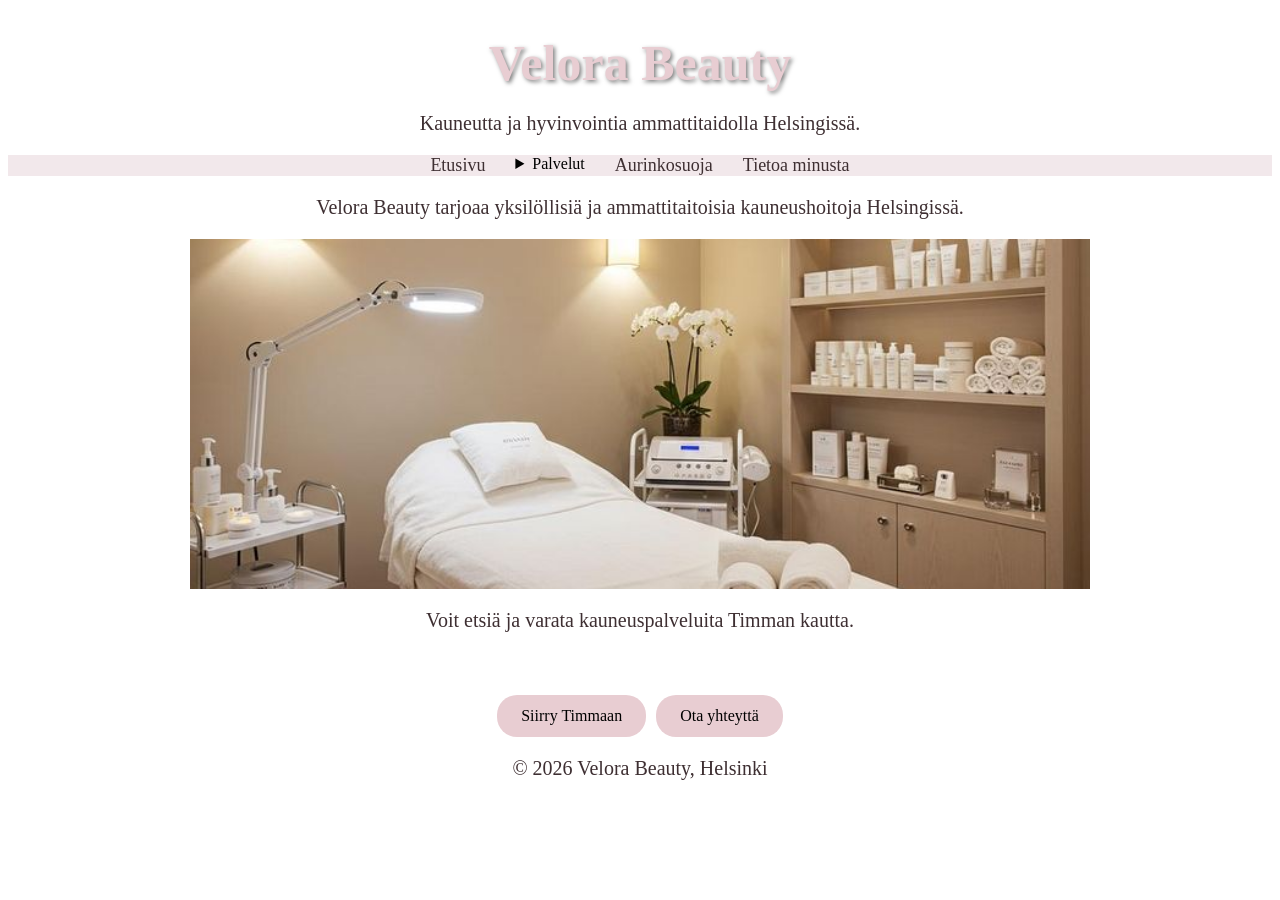
<file: index.html>
<!DOCTYPE html>
<html lang="fi">
<head>
    <meta charset="UTF-8">
    <meta name="viewport" content="width=device-width, initial-scale=1.0">
    <link rel="stylesheet" href="style.css">
    <title>Velora Beauty</title>
</head>
<body>
<header>
    <h1>Velora Beauty</h1>
 <p>Kauneutta ja hyvinvointia ammattitaidolla Helsingissä.</p>
</header>
<nav>
    <a href="index.html">Etusivu</a>
    <details class="dropdown"><summary>Palvelut</summary>
        <ul>
 <li><label><input type="checkbox"> Kasvohoidot</label></li>
    <li><label><input type="checkbox"> Biorevitalisaatio</label></li>
    <li><label><input type="checkbox"> Botuliinihoidot</label></li>
    <li><label><input type="checkbox"> Huulten muotoilu</label></li>
    <li><label><input type="checkbox"> HIFU-hoidot</label></li>
        </ul>
        <button id="cart-button">Lisää ostoskoriin</button>
        </details> 
        <a href="spf.html">Aurinkosuoja</a> 
    <a href="about.html">Tietoa minusta</a>
</nav>
<main>
    <div>
        <p>Velora Beauty tarjoaa yksilöllisiä ja ammattitaitoisia kauneushoitoja Helsingissä.</p>
        <img src="images/velora-beauty.jpg" alt="Velora Beauty -kauneushoitolan kuva" width="600">
        
 </div>
 <div>
    <p>Voit etsiä ja varata kauneuspalveluita Timman kautta.</p>
    <div class="buttons-container">
        <a class="booking-button" href="https://www.timma.fi/" target="_blank">Siirry Timmaan</a>
        <a class="contact-button" href="https://mail.google.com/mail/?view=cm&fs=1&to=hannak16011991@gmail.com" target="_blank">Ota yhteyttä</a>
    </div>
</div>
</main>
<footer>
    <p>© 2026 Velora Beauty, Helsinki</p>
</footer>
<script src="main.js"></script>
</body>
</html>
</file>
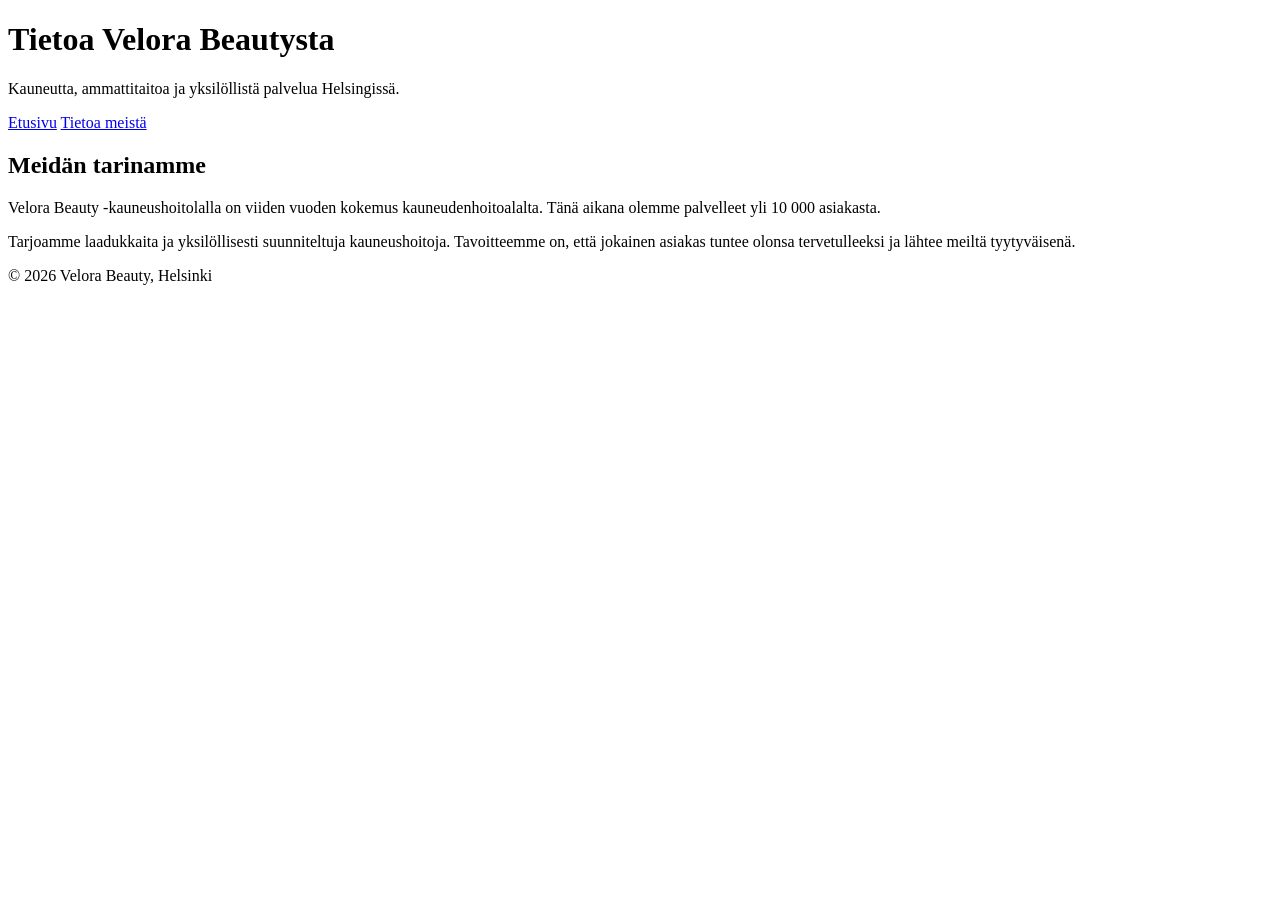
<file: about.html>
<!DOCTYPE html>
<html lang="fi">
   <head>
        <meta charset="UTF-8">
        <meta name="viewport" content="width=device-width, initial-scale=1.0">
        <title>Tietoa minusta - Velora Beauty</title>
       </head>
       <body>
        <header>
    <h1>Tietoa Velora Beautysta</h1>
    <p>Kauneutta, ammattitaitoa ja yksilöllistä palvelua Helsingissä.</p>
</header>

<nav>
    <a href="index.html">Etusivu</a>
    <a href="about.html">Tietoa meistä</a>
</nav>

<main>
    <section>
        <h2>Meidän tarinamme</h2>
        <p>Velora Beauty -kauneushoitolalla on viiden vuoden kokemus kauneudenhoitoalalta. Tänä aikana olemme palvelleet yli 10 000 asiakasta.</p>
        <p>Tarjoamme laadukkaita ja yksilöllisesti suunniteltuja kauneushoitoja. Tavoitteemme on, että jokainen asiakas tuntee olonsa tervetulleeksi ja lähtee meiltä tyytyväisenä.</p>
    </section>
</main>

<footer>
    <p>© 2026 Velora Beauty, Helsinki</p>
</footer>
        </body>
        

</html>
</file>
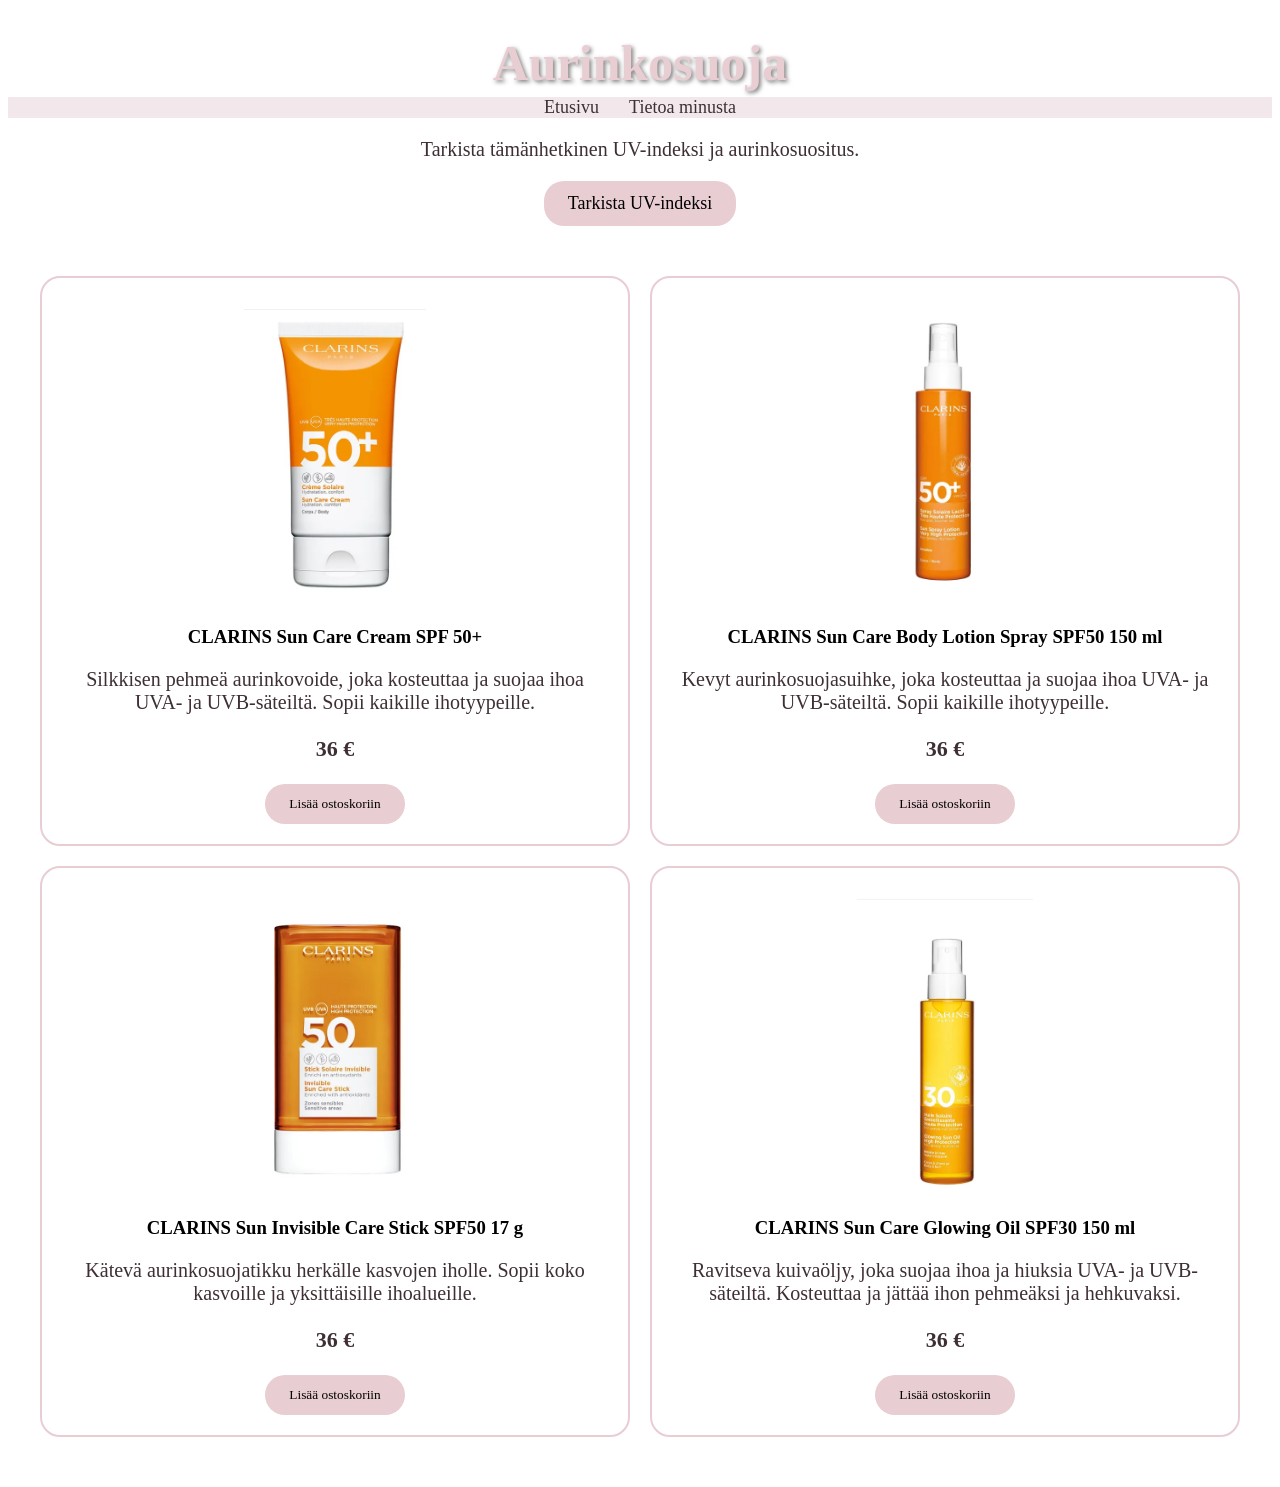
<file: spf.html>
<!DOCTYPE html>
<html lang="fi">

<head>
    <meta charset="UTF-8">
    <meta name="viewport" content="width=device-width, initial-scale=1.0">
    <link rel="stylesheet" href="style.css">
    <title>Aurinkosuoja</title>
</head>

<body>

    <header>
        <h1>Aurinkosuoja</h1>
    </header>

    <nav>
        <a href="index.html">Etusivu</a>
        <a href="about.html">Tietoa minusta</a>
    </nav>

    <main>

        <p>Tarkista tämänhetkinen UV-indeksi ja aurinkosuositus.</p>

        <button id="uv-button">Tarkista UV-indeksi</button>

        <p id="spf-recommendation"></p>

        <section class="products">

            <article class="product-card">
                <img src="images/clarins-cream-spf50.png"
                     alt="CLARINS Sun Care Cream SPF 50+">

                <h3>CLARINS Sun Care Cream SPF 50+</h3>

                <p>
                    Silkkisen pehmeä aurinkovoide, joka kosteuttaa ja suojaa
                    ihoa UVA- ja UVB-säteiltä. Sopii kaikille ihotyypeille.
                </p>

                <p class="price">36 €</p>

                <button class="add-to-cart">
                    Lisää ostoskoriin
                </button>
            </article>

            <article class="product-card">
                <img src="images/clarins-spray-spf50.png"
                     alt="CLARINS Sun Care Body Lotion Spray SPF50">

                <h3>CLARINS Sun Care Body Lotion Spray SPF50 150 ml</h3>

                <p>
                    Kevyt aurinkosuojasuihke, joka kosteuttaa ja suojaa ihoa
                    UVA- ja UVB-säteiltä. Sopii kaikille ihotyypeille.
                </p>

                <p class="price">36 €</p>

                <button class="add-to-cart">
                    Lisää ostoskoriin
                </button>
            </article>

            <article class="product-card">
                <img src="images/clarins-stick-spf50.png"
                     alt="CLARINS Sun Invisible Care Stick SPF50">

                <h3>CLARINS Sun Invisible Care Stick SPF50 17 g</h3>

                <p>
                    Kätevä aurinkosuojatikku herkälle kasvojen iholle.
                    Sopii koko kasvoille ja yksittäisille ihoalueille.
                </p>

                <p class="price">36 €</p>

                <button class="add-to-cart">
                    Lisää ostoskoriin
                </button>
            </article>

            <article class="product-card">
                <img src="images/clarins-oil-spf30.png"
                     alt="CLARINS Sun Care Glowing Oil SPF30">

                <h3>CLARINS Sun Care Glowing Oil SPF30 150 ml</h3>

                <p>
                    Ravitseva kuivaöljy, joka suojaa ihoa ja hiuksia
                    UVA- ja UVB-säteiltä. Kosteuttaa ja jättää ihon
                    pehmeäksi ja hehkuvaksi.
                </p>

                <p class="price">36 €</p>

                <button class="add-to-cart">
                    Lisää ostoskoriin
                </button>
            </article>

        </section>

    </main>

    <script src="spf.js"></script>

</body>
</html>
</file>
<file: style.css>
.booking-button {
    background-color: rgb(232, 205, 210);
    border-radius: 20px;
    font-family: georgia;
    color: black;
    display: inline-block;
    padding: 12px 24px;
    text-decoration: none;

}
.contact-button {
    background-color: rgb(232, 205, 210);
    border-radius: 20px;
    font-family: georgia;
    color: black;
    display: inline-block;
    padding: 12px 24px;
    text-decoration: none;
}
.booking-button:hover, .contact-button:hover {
    background-color: rgb(62, 47, 50);
    color: white;
}
img {
    display: block;
    margin: 10px  auto;
    width: 80%;
    max-width: 900px;
    height: 350px;
    object-fit: cover;
}
h1{font-family: georgia;
    text-align: center;
    color: rgb(232, 205, 210);
font-size: 50px;
text-shadow: 2px 2px 4px rgba(0, 0, 0, 0.5);
margin-bottom: 5px;
}
p{
    font-family: georgia;
    text-align: center;
    color: rgb(62, 47, 50);
    font-size: 20px;
}
nav a{
    font-family: georgia;
    text-decoration: none;
    color: rgb(62, 47, 50);
    font-size: 18px;
    
}
#cart-button {
    border-radius: 20px;
}
nav{
    display:flex;
    justify-content: center;
    gap: 30px;
    margin-bottom: 20px;
    background-color: rgb(242, 232, 235 );
}
.buttons-container{
    display: flex;
    justify-content: center;
    gap: 10px;
    margin-top: 5%;
}
@media (max-width: 600px){ 
    .buttons-container {
        flex-direction: column;
        align-items: center;
    }
    img{
        width: 100%;
        height: auto;}
    h1{font-size: 36px;
    }
    }   
    .products {
    display: grid;
    grid-template-columns: repeat(2, 1fr);
    gap: 20px;
    max-width: 1200px;
    margin: 30px auto;
    padding: 20px;
}

.product-card {
    background-color: white;
    border: 2px solid rgb(232, 205, 210);
    border-radius: 20px;
    padding: 20px;
    text-align: center;
}

.product-card img {
    width: 100%;
    height: 300px;
    object-fit: contain;
}

.price {
    font-size: 22px;
    font-weight: bold;
}

.add-to-cart {
    background-color: rgb(232, 205, 210);
    border: none;
    border-radius: 20px;
    padding: 12px 24px;
    font-family: Georgia;
    cursor: pointer;
    transition: 0.3s;
}
#uv-button {
    display: block;
    margin: 20px auto;
    background-color: rgb(232, 205, 210);
    border: none;
    border-radius: 20px;
    padding: 12px 24px;
    font-family: Georgia;
    font-size: 18px;
    cursor: pointer;
}
.add-to-cart:hover {transform: scale(1.1);}
</file>
